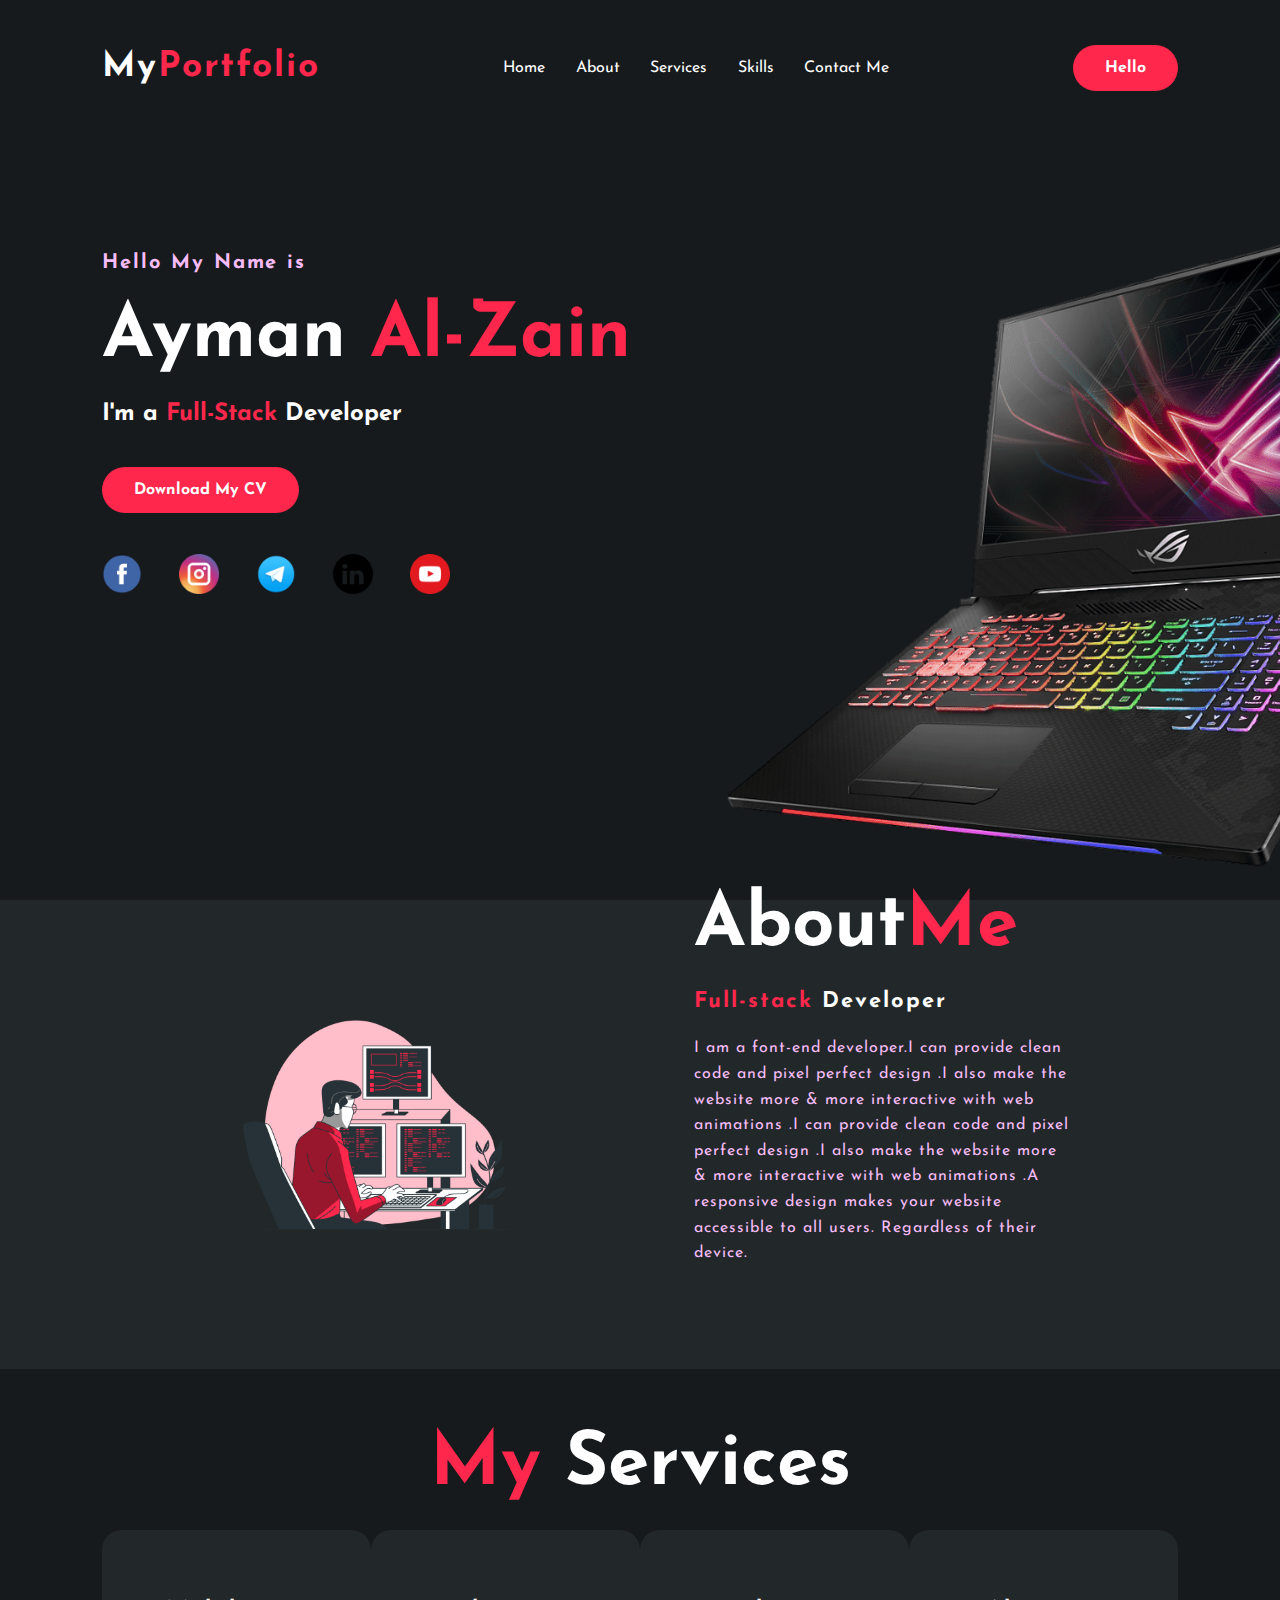
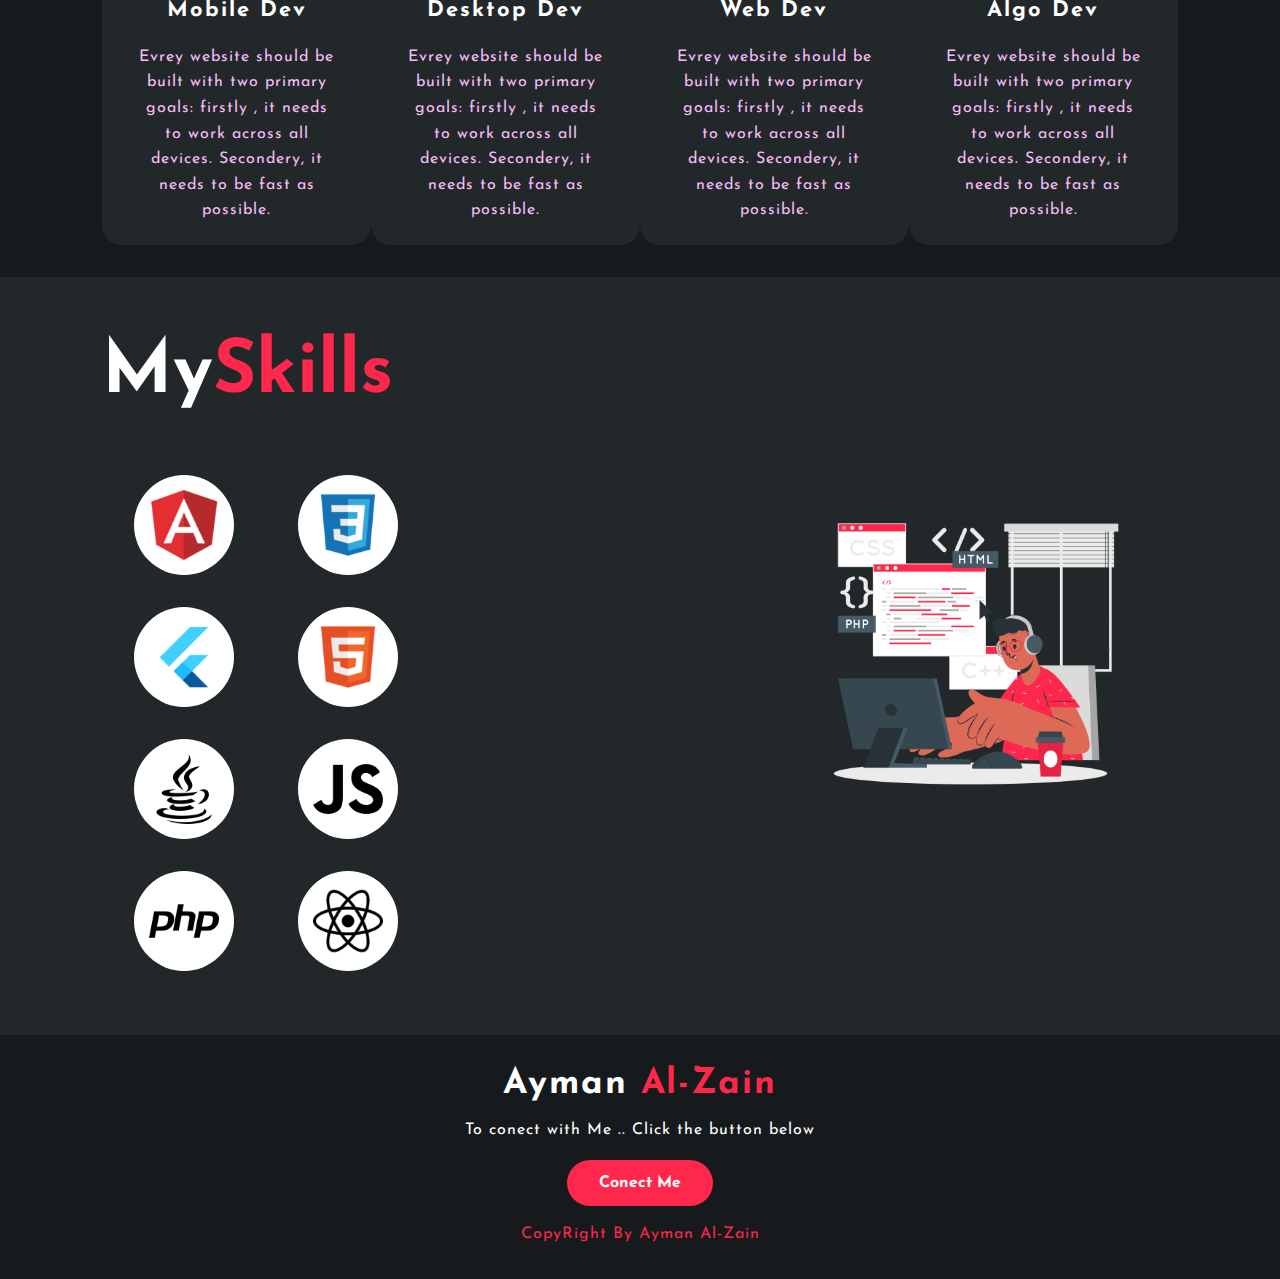
<file: ayman.html>
<!DOCTYPE html>
<html lang="en">
<head>
    <meta charset="UTF-8">
    <meta name="viewport" content="width=device-width, initial-scale=1.0">
    <title>MyPortfolio</title>
    <meta name="description" content=" welcome to My Portfolio">
    <link rel="stylesheet" href="css/ayman.css">
    <link rel="icon" href="icon/1562685-code-computer-creative-html-process-technology-web-development_107046.png">
    <link href="https://fonts.googleapis.com/css2?family=Josefin+Sans:wght@100;200;300;400;500;600;700&display=swap" rel="stylesheet">
    <link rel="stylesheet" href="https://cdnjs.cloudflare.com/ajax/libs/font-awesome/6.5.1/css/all.min.css" integrity="sha512-DTOQO9RWCH3ppGqcWaEA1BIZOC6xxalwEsw9c2QQeAIftl+Vegovlnee1c9QX4TctnWMn13TZye+giMm8e2LwA==" crossorigin="anonymous" referrerpolicy="no-referrer" />
</head>
<body>
    <section class="home" id="home">
        <nav>
            <h2>My<span>Portfolio</span></h2>
            <ul id="actions">
                <li><a href="#home">Home</a></li>
                <li><a href="#ab">About</a></li>
                <li><a href="#Ser">Services</a></li>
                <li><a href="#ski">Skills</a></li>
                <li><a href="#cont">Contact Me</a></li>
            </ul>
        <a href="#" class="btn"> Hello</a>
        <button id="menu">
            <span></span>
            <span></span>
            <span></span>
        </button>
        </nav>
        <div class="contet">
            <div class="container-texts">
                <h4>Hello My Name is</h4>
                <h1>Ayman<span> Al-Zain</span></h1>
                <h3>I'm a<span> Full-Stack </span>Developer</h3>
                <a href="#" class="btn">Download My CV</a>
                <div class="social">
                    <a href="https://www.facebook.com/" target="_blank"><img src="imges/facebook.png" alt=""></a>
                    <a href="https://www.instagram.com/" target="_blank"><img src="imges/instagram.png" alt=""></a>
                    <a href="https://web.telegram.org/" target="_blank"><img src="imges/telegram.png" alt=""></a>
                    <a href="https://www.linkedin.com/" target="_blank"><img src="imges/linkedin.png" alt=""></a>
                    <a href="https://www.youtube.com/" target="_blank"><img src="imges/youtube.png" alt=""></a>
                </div>
            
            </div>
            <div class="container-images">
                <img src="imges/back.png" alt="" class="shape">
            </div>
        </div>
    </section>
     <section class="about" id="ab">
        <div class="container-images">
            <img src="imges/1.png" alt="">
        </div>
        <div class="container-texts">
            <h1>About<span>Me</span></h1>
            <h5><span>Full-stack</span> Developer</h5>
            <p>
                I am a font-end developer.I can provide clean code and pixel perfect design .I also make the website more & more interactive with web animations .I can provide clean code and pixel perfect design .I also make the website more & more interactive with web animations .A responsive design makes your website accessible to all users. Regardless of their device.
            </p>
        </div>
    
    </section>
    
    <section class="Services" id="Ser">
        <h1 class="text-center"><span>My </span>Services</h1>
<div class="box">
        <div class="card">
            <i class="fa-sharp fa-regular fa-mobile"></i>
            <h5>Mobile Dev</h5>
    <div class="par">
        <p>
            Evrey website should be built with two primary goals: firstly , it needs to work across all devices. Secondery, it needs to be fast as possible.
        </p>
    </div>
</div>
<div class="card">
    <i class="fa-solid fa-laptop"></i>
    <h5>Desktop Dev</h5>
    <div class="par">
        <p>
            Evrey website should be built with two primary goals: firstly , it needs to work across all devices. Secondery, it needs to be fast as possible.
        </p>
    </div>
    
    
</div>
<div class="card">
    <i class="fa-solid fa-code"></i>
    <h5>Web Dev</h5>
    <div class="par">
        <p>
            Evrey website should be built with two primary goals: firstly , it needs to work across all devices. Secondery, it needs to be fast as possible.
        </p>
    </div>
</div>
<div class="card">
    <i class="fa-solid fa-network-wired"></i>
    <h5>Algo Dev</h5>
    <div class="par">
        <p>
            Evrey website should be built with two primary goals: firstly , it needs to work across all devices. Secondery, it needs to be fast as possible.
        </p>
    </div>

    
</div>
</div>
    </section>
    
    <section class="skills" id="ski">
        <div class="container-skills">
            <h1>My<span>Skills</span></h1>
        <div class="content-skills">
        <div class="skill"><img src="imges/angular.png" alt=""></div>
        <div class="skill"><img src="imges/css.png" alt=""></div>
        <div class="skill"><img src="imges/flutter.png" alt=""></div>
        <div class="skill"><img src="imges/html.png" alt=""></div>
        <div class="skill"><img src="imges/java.png" alt=""></div>
        <div class="skill"><img src="imges/js.png" alt=""></div>
        <div class="skill"><img src="imges/php.png" alt=""></div>
        <div class="skill"><img src="imges/react.png" alt=""></div>
        </div>            
        </div>
        <div class="container-images">
            <img src="imges/2.png" alt="">
        </div>
       
    </section> 
    
    <footer>
        <div class="content-footer" id="cont">
            <h2>Ayman <span>Al-Zain</span></h2>
            <p>
               To conect with Me .. Click the button below
            </p>
            <br>
            <a href="ayman1.html" class="btn" target="_blank"> Conect Me</a>
           <p class="end">
                CopyRight By Ayman Al-Zain
           </p>
        </div>
    </footer>
    
    <script src="js/script.js"></script>
</body>
</html>
</file>
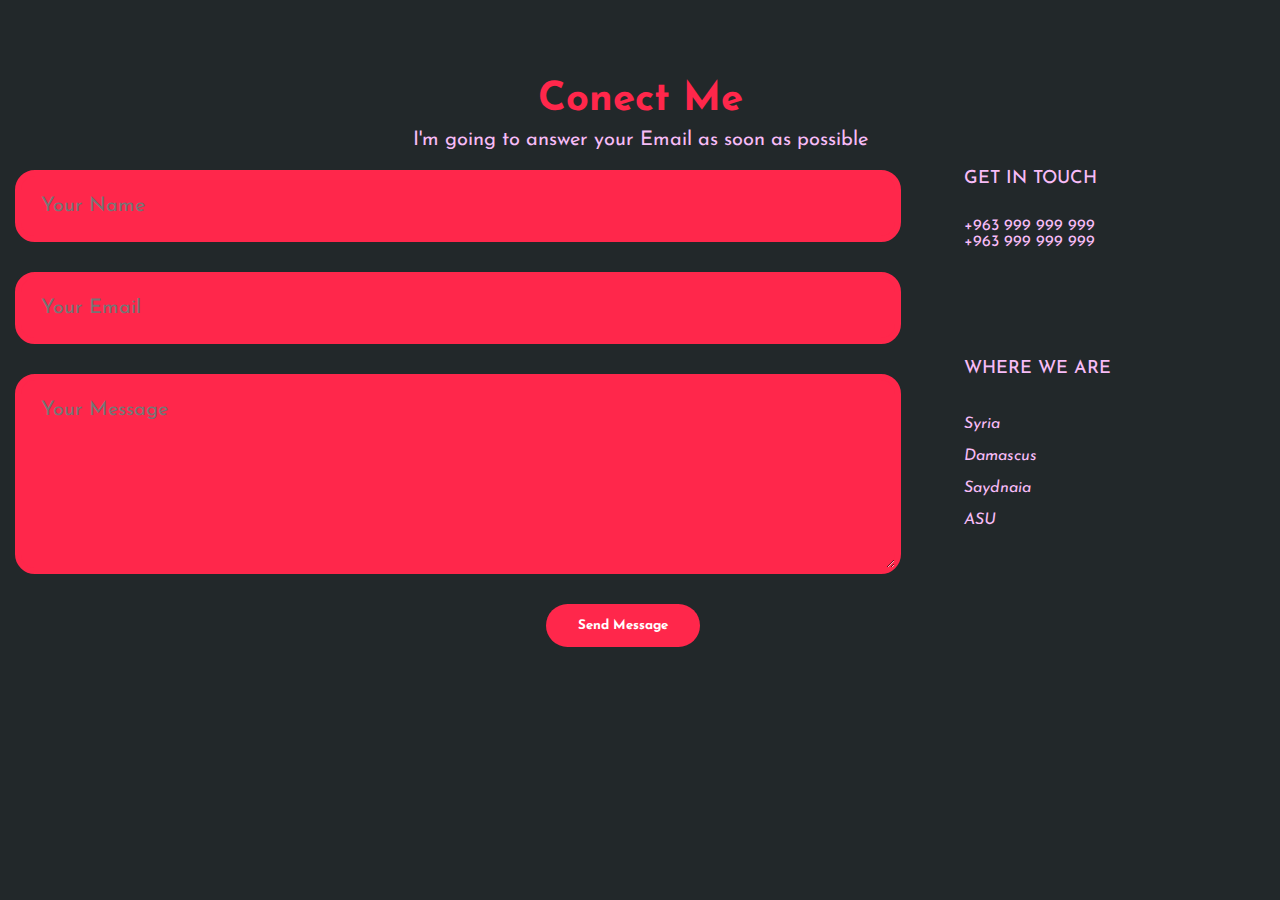
<file: ayman1.html>
<!DOCTYPE html>
<html lang="en">
<head>
    <link rel="stylesheet" href="style.css">
    <meta charset="UTF-8">
    <meta name="viewport" content="width=device-width, initial-scale=1.0">
    <title>Conect Me</title>
    <link rel="icon" href="icon/1562685-code-computer-creative-html-process-technology-web-development_107046.png">
    <link href="https://fonts.googleapis.com/css2?family=Josefin+Sans:wght@100;200;300;400;500;600;700&display=swap" rel="stylesheet">
    <link rel="stylesheet" href="https://cdnjs.cloudflare.com/ajax/libs/font-awesome/6.5.1/css/all.min.css" integrity="sha512-DTOQO9RWCH3ppGqcWaEA1BIZOC6xxalwEsw9c2QQeAIftl+Vegovlnee1c9QX4TctnWMn13TZye+giMm8e2LwA==" crossorigin="anonymous" referrerpolicy="no-referrer" />

</head>
<body>
    <section class="home">
  <div class="contact">
    <div class="container">
        <div class="main-heading">
            <h2>
                Conect Me
            </h2>
            <p>
                I'm going to answer your Email as soon as possible
            </p>
        </div>
        <div class="content">
            <form action="">
                <input class="main-input" type="text" name="Name" placeholder="Your Name"> 
                
                <input class="main-input" type="email" name="mail" placeholder="Your Email">
                <textarea class="main-input" name="message"  placeholder="Your Message" ></textarea>
                <input class="inter" type="submit" value="Send Message">
            </form>
            <div class="info">
<h4>Get In Touch</h4>
<span class="phone">+963 999 999 999</span>
<span class="phone">+963 999 999 999</span>
<h4>Where We Are</h4>
<address>
    Syria <br> Damascus <br> Saydnaia <br>ASU
</address>
            </div>
        </div>
    </div>
  </div>
</section>
</body>
</html>
</file>
<file: css/ayman.css>
:root{
    --primaryColor:#ff274b;
    --secondaryColor: #f7bcf7;
    --lightColor:#ffffff;
    --bgColor-1:#171a1c;
    --bgColor-2:#22282a;
    --padding: 8%;
}
*{
    margin: 0;
    padding: 0;
    box-sizing: border-box;
    scroll-behavior: smooth;
}
html{
    font-family: 'Josefin Sans', sans-serif;
    font-size: 16px;
    color: white;
}
.home{
    width: 100%;
    height: 100vh;
    background-color: var(--bgColor-1);
    display: flex;
    flex-direction: column;
}
h1{
    font-size: 4.65rem;
    margin: 1.7rem 0;
}
h2{
    font-size: 2.2rem;
    letter-spacing: 0.12rem;
    cursor: pointer;
}
h3{
    font-size: 1.5rem;
    margin-bottom: 3.5rem;
}
h4{
    font-size: 1.25rem;
    letter-spacing: 0.12rem;
    color: var(--secondaryColor);
}
h5{
    font-size: 1.37rem;
    margin-bottom: 1.5rem;
    letter-spacing: 2px;
}
p{
    color: var(--secondaryColor);
    letter-spacing: 1px;
    line-height: 1.6rem;
    font-size: 1rem;
}
span{
    color: var(--primaryColor);
}

nav{
    
    padding-top: 2.8rem;
    padding-left: var(--padding);
    padding-right: var(--padding);
    display: flex;
    justify-content: space-between;
    align-items: center;
    z-index: 999;
}
nav ul li{
    list-style-type: none;
    display: inline-block;
    margin: 0.8rem;
}
nav ul li a{
    color: var(--lightColor);
    text-decoration: none;
    text-transform: capitalize;
    transition: 0.6s;
}
nav ul li a:hover{
    color: var(--primaryColor);

}
.btn{
    background-color: var(--primaryColor);
    color: var(--lightColor);
    text-decoration: none;
    font-weight: bold;
    padding: 0.81rem 1.87rem;
    border-radius: 30px;
    border: 2px solid transparent;
    transition: 0.6s;
}
.btn:hover{
    background-color: transparent;
    border: 2px solid var(--primaryColor);
}
.contet{
    flex-grow: 1;
    padding: 0 var(--padding);
    display: flex;
    align-items: center;
    justify-content: space-between;
}
.container-texts{
    position: relative;
    bottom: 70px;
}

.social{
    margin-top: 3.5rem;
}
.social a{
    text-decoration: none;
}
.social img{
    margin-right: 2rem;
    width: 2.5rem;
transition: 0.6s;
}
.social img:hover{
    transform: scale(1.2);
}
.home .container-images{
    width: 45%;
    height: 90%;
    position: relative; 
align-self: flex-end;
}
.home .container-images img{
    position: absolute;
    bottom: 0;
    height: 100%;
   transition: left 2s,bottom 2s;
   
}
.home .container-images:hover .shape{
    bottom: 40px;
    
}
.home .container-images:hover .humann{
    left: 40px;
}
.about{
    background-color: var(--bgColor-2);
    padding: 2rem var(--padding);
    display: flex;
    align-items: center;
    justify-content: space-evenly;
}
.about .container-images{
    width: 35%;
}
.about .container-images img{
    width: 90%
}
.about .container-texts{
    width: 35%;
}
.Services{
    background-color: var(--bgColor-1);
    padding: 2rem var(--padding);

}
.text-center{
    text-align: center;
}
.box{
    display: flex;
    justify-content: space-between;
}
.card{
    width: 300px;
    background-color: var(--bgColor-2);
    border-radius: 20px;
    padding: 1.3rem 2rem;
    text-align: center;
}
.card i{
    font-size: 3.12rem;
    text-align: center;
    color: var(--primaryColor);
    margin: 2rem;
}
.skills
{
    background-color: var(--bgColor-2);
    padding: 2rem var(--padding);
    display: flex;
    align-items: center;
    justify-content: space-between;
}
.skills .container-images{
    width: 35%;
}
.skills .container-images img{
    width: 90%
}
.skills .container-skills{
     width: 40%;
}
.content-skills{
    display: flex;
    flex-wrap: wrap;
    margin-top: 4rem;
    
}
.skill{
    width: 100px;
    height: 100px;
    background-color: var(--lightColor);
    border-radius: 50%;
    margin: 0 2rem 2rem;
    display: flex;
    align-items: center;
    justify-content: center;
}
.skill img{
    width: 70%;
}
footer{
    padding: 2rem var(--padding);
    background-color: var(--bgColor-1);
}
footer .content-footer{
    display: flex;
    flex-direction: column;
    align-items: center;
    justify-content: center;
}
footer .content-footer p{
    color: var(--lightColor);
    text-align: center;
    width: 500px;
    margin-top: 1rem;
}
footer .content-footer .end{
    color: var(--primaryColor);
    margin-top: 1rem;
}
#menu{
    display: none;
    position: relative;
    appearance: none;
    border: none;
    outline: none;
    background: none;
    cursor: pointer;
    user-select: none;
}
#menu span{
    display: block;
    width: 33px;
    height: 4px;
    background-color: var(--lightColor);
    border-radius: 6px;
transform-origin: 0 0;
transition: 0.6s;
margin-bottom: 5px;
}
#menu.is-active span:nth-child(1){
    transform: translate(0px, -2px) rotate(45deg);
}
#menu.is-active span:nth-child(2){
    opacity: 0;
    transform: translateX(15px);
}
#menu.is-active span:nth-child(3){
    transform: translate(-3px, 3px) rotate(-45deg);
}
#menu.is-active span{
    background-color: var(--primaryColor);
}
@media screen and (max-width: 575px){
    :root{
        --padding:0.5rem;
    }
    html{
        font-size: 13px;
    }
    .home .container-images{
        display: none;
    }
    .contet{
        align-items: center;
        text-align: center;
    }
    nav{
        position: fixed;
        top: 0;
        left: 0;
        right:0;
        height: 82px;
        padding-top: 0;
        background-color: var(--bgColor-1);
        border-bottom: 1px solid var(--bgColor-2); 
        z-index: 100;
    }
    nav > a{
        display: none;
    }
    nav ul{
        display: none;
        position: fixed;
        top: 0;
        left: 0;
        width: 100vw;
        height: 100vh;
        background: var(--bgColor-2);
    }
    nav ul.is-active{
        display: block;
    }
    nav ul li{
        display: block;
        text-align: center;
        margin: 50px;
    }
    .container-texts{
        bottom: 0em;
    }
    .social{
        margin-top: 70px;
    }
    h3{
        margin-bottom: 70px; ;
    }
    #menu{
        display: block;
    }
    .about .container-images{
        display: none;
    }
    .about .container-texts{
        width: 100%;
        text-align: center;
    }
    .box{
        justify-content: center;
        flex-wrap: wrap;
        gap: 1rem;
    }
    .skills .container-images{
        display: none;
    }
    .skills .container-skills{
        width: 100%;
        display: flex;
        align-items: center;
        justify-content: center;
        flex-direction: column;
    }
    .skills .container-skills .content-skills{
        margin-top: 2rem;
        align-items: center;
        justify-content: center;
    }
    .skill{
        width: 80px;
        height: 80px;
    }
    footer .content-footer p{
        width: 100%;
    }
}
@media screen and (min-width: 576px) and (max-width:767px){
    :root{
        --padding:1.5rem;
    }
    html{
        font-size: 13px;
    }
    .home .container-images{
        display: none;
    }
    .contet{
        padding-top: 82px;
    }
    nav{
        position: fixed;
        top: 0;
        left: 0;
        right:0;
        height: 82px;
        padding-top: 0;
        background-color: var(--bgColor-1);
        border-bottom: 1px solid var(--bgColor-2); 
        z-index: 100;
    }
    nav > a{
        display: none;
    }
    nav ul{
        display: none;
        position: fixed;
        top: 0;
        left: 0;
        width: 100vw;
        height: 100vh;
        background: var(--bgColor-2);
    }
    nav ul.is-active{
        display: block;
    }
    nav ul li{
        display: block;
        text-align: center;
        margin: 50px;
    }
    .container-texts{
        bottom: 0em;
    }
    .social{
        margin-top: 30px;
    }
    h3{
        margin-bottom: 30px; ;
    }
    #menu{
        display: block;
    }
    .about .container-images{
        display: none;
    }
    .about .container-texts{
        width: 100%;
        text-align: center;
    }
    .box{
        justify-content: center;
        flex-wrap: wrap;
        gap: 1rem;
    }
    .skills .container-images{
        display: none;
    }
    .skills .container-skills{
        width: 100%;
        display: flex;
        align-items: center;
        justify-content: center;
        flex-direction: column;
    }
    .skills .container-skills .content-skills{
        margin-top: 2rem;
        align-items: center;
        justify-content: center;
    }
    .skill{
        width: 80px;
        height: 80px;
    }
    footer .content-footer p{
        width: 100%;
    }
}
</file>
<file: style.css>
:root{
    --primaryColor:#ff274b;
    --secondaryColor: #f7bcf7;
    --lightColor:#ffffff;
    --bgColor-1:#171a1c;
    --bgColor-2:#22282a;
    --padding: 8%;
}
*{
    margin: 0;
    padding: 0;
    box-sizing: border-box;
}
html{
    font-family: 'Josefin Sans', sans-serif;
    font-size: 16px;
    color: white;
}

.home{
    width: 100%;
    height: 100vh;
    display: flex;
    flex-direction: column;
background-color: var(--bgColor-2);
}
h2{
    text-align: center;
    font-size: 40px;
    color: var(--primaryColor);
}
p{
    padding-top: 10px;
    padding-bottom: 20px;
    font-size: 20px;
    color: var(--secondaryColor);
    text-align: center;
}
.contact{
    padding-top:80px ;
    padding-bottom: var(--padding);
}
.contact .content{
    display: flex;
    justify-content: space-between;
}
.contact .content form{
flex-basis: 70%;
}
.contact .content form .main-input{
    padding: 20px;
    display: block;
    border: 6px solid var(--primaryColor);
    border-radius: 20px;
    margin-bottom: 30px;
    width: 100%;
}
.contact .content form .main-input:focus{
    outline: none;
}
.contact .content form textarea.main-input{
    height: 200px;
}
.contact .content form input[type="submit"]{
    background-color: var(--primaryColor);
    font-family: 'Josefin Sans', sans-serif;
    color: var(--lightColor);
    text-decoration: none;
    font-weight: bold;
    padding: 0.81rem 1.87rem;
    border-radius: 30px;
    margin-left: 60%;
    border: 2px solid transparent;
    transition: 0.6s;
    cursor: pointer;
}
.contact .content form input[type="submit"]:hover{
    font-size: 15px;
    background: transparent;
    border: 2px solid var(--primaryColor);
    border-radius: 100px;

}

.contact .content .info{
    flex-basis: 25%;
}
.contact .content .info h4{
 text-transform: uppercase;
 margin-bottom: 30px;
 font-weight: 500;
 font-size: 18px;
 color: var(--secondaryColor);
}
.contact .content .info .phone{
display: block;
color: var(--secondaryColor);
}
.contact .content .info h4:nth-of-type(2){
color: var(--secondaryColor);
margin-top: 110px;
}
.contact .content .info address{
color: var(--secondaryColor);
line-height: 2 ;
}
.content{
    padding-left: 15px;
    
}
.main-input{
    background-color:var(--primaryColor) ;
    font-size: 20px;
    font-family: 'Josefin Sans', sans-serif;
    transition: 0.6s;

}
.main-input:hover{
    background: transparent;
    font-size: 25px;
}
</file>
